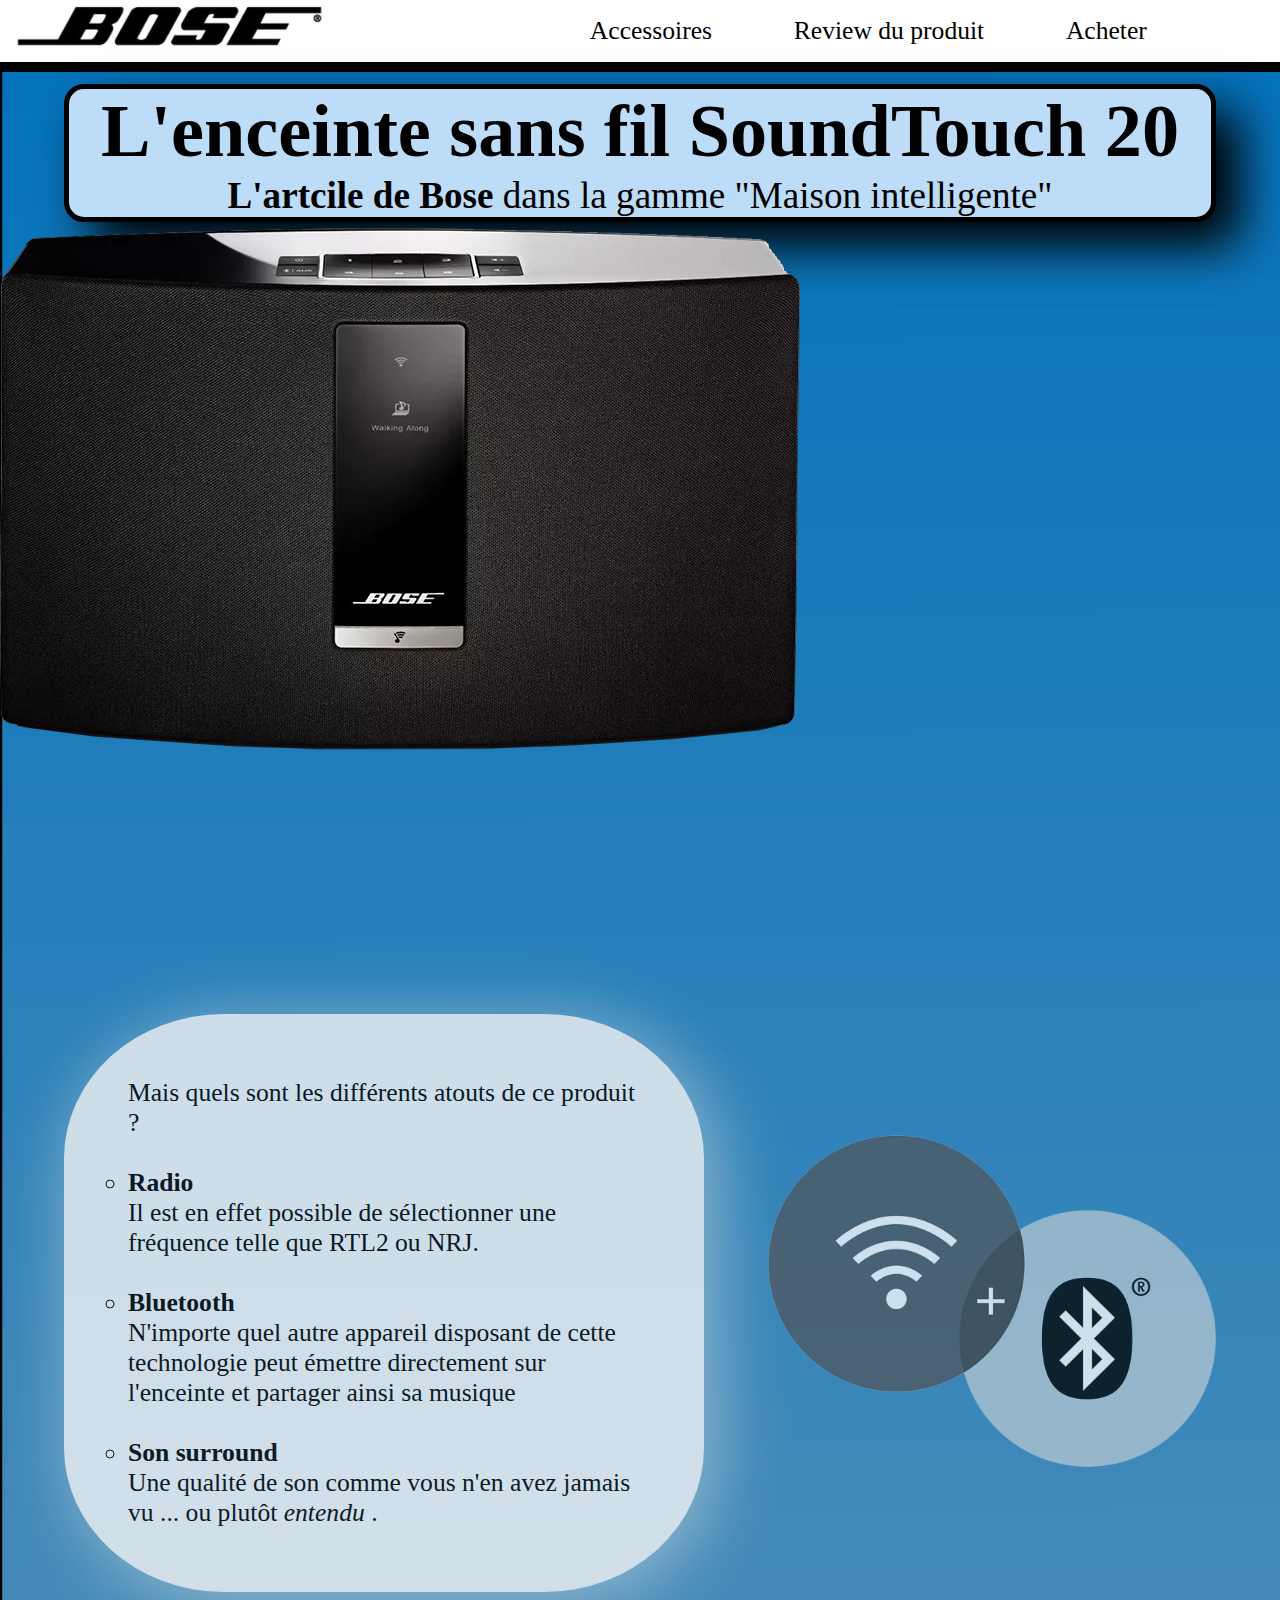
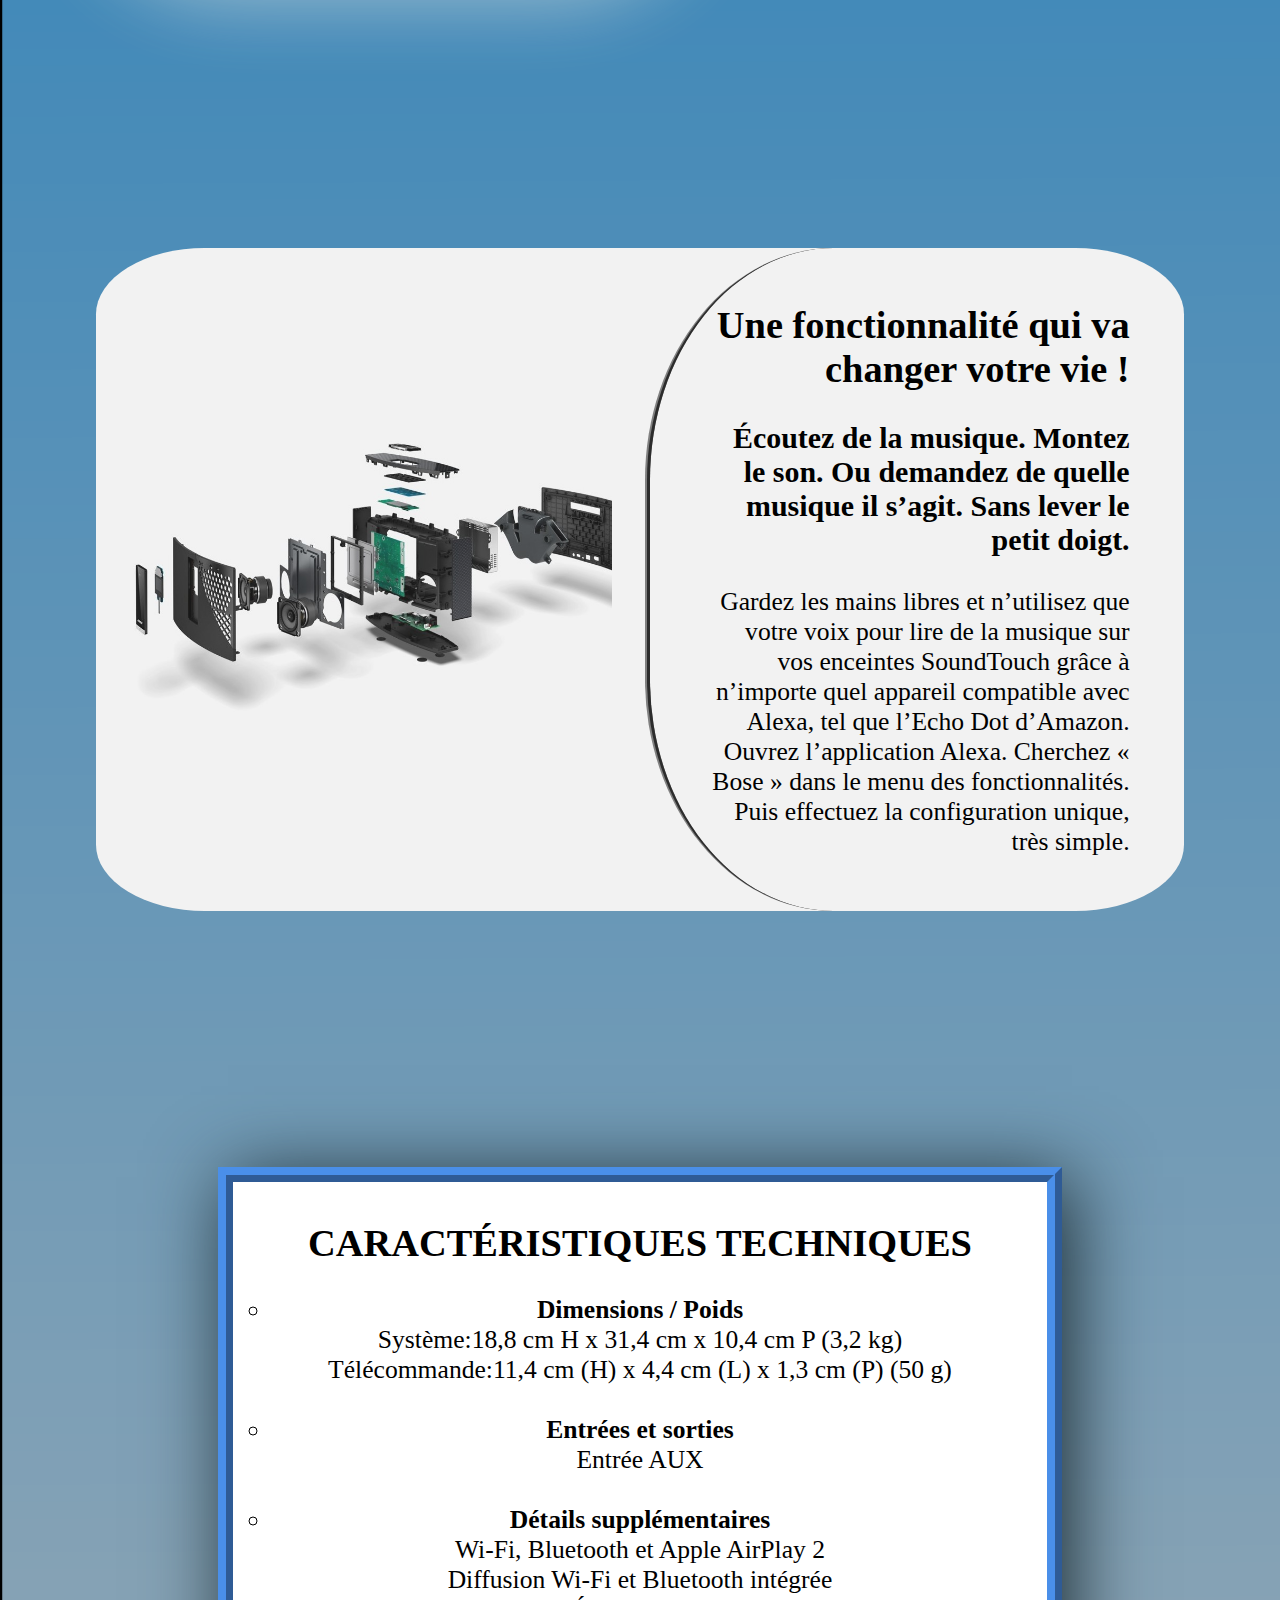
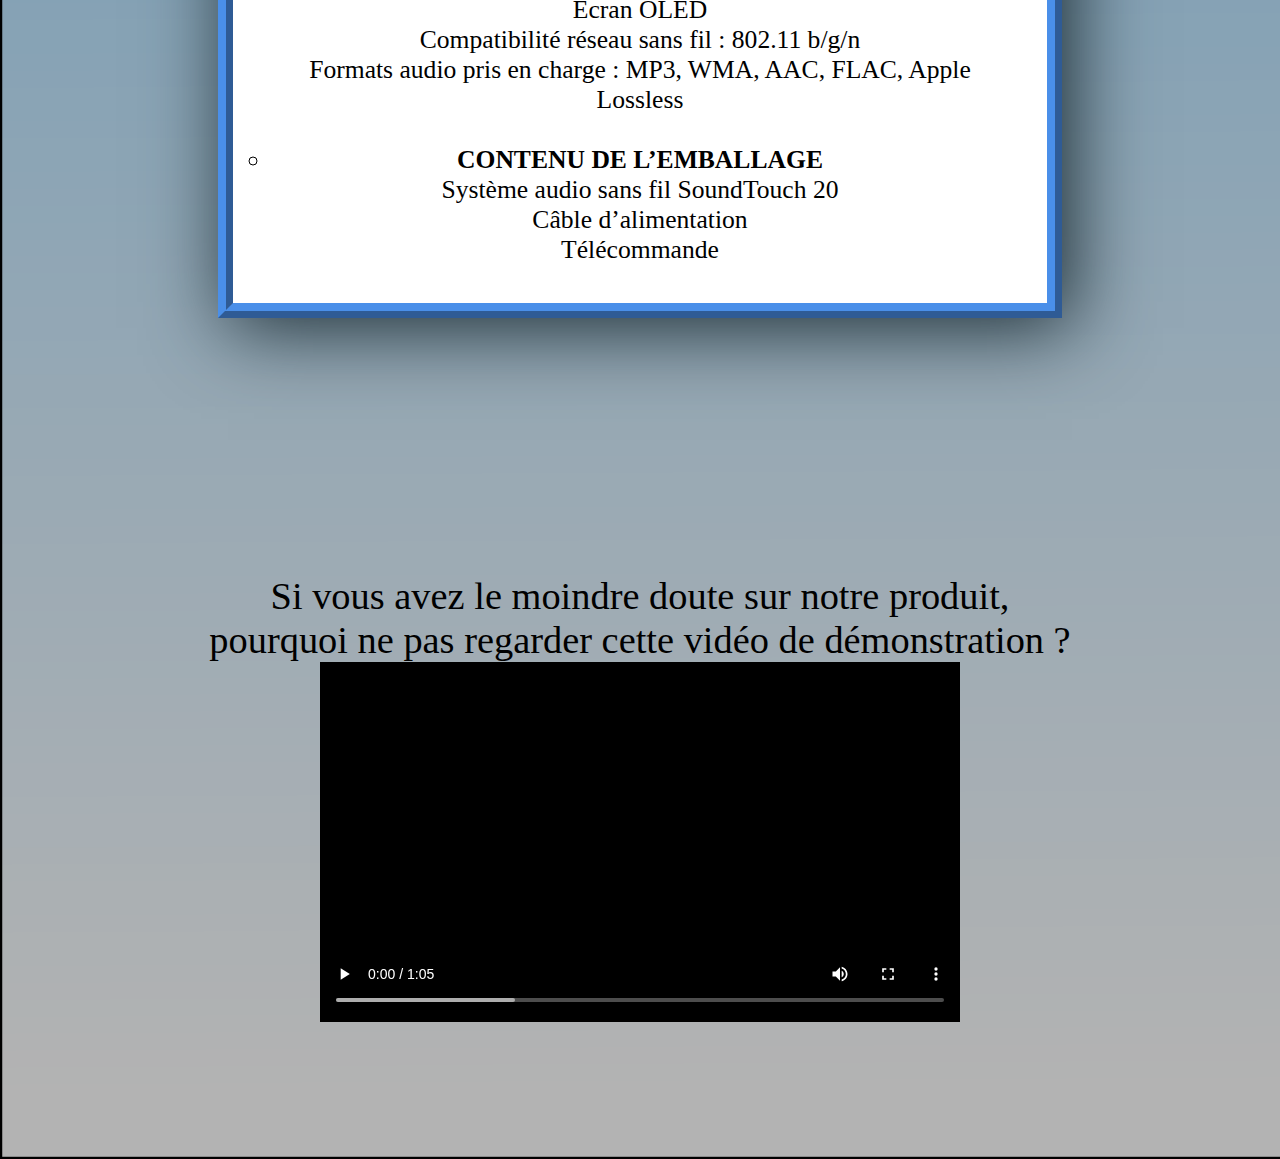
<file: index.html>
<!DOCTYPE html>
<html lang="en">

    <head>

        <meta charset="utf-8">
        <meta http-equiv="X-UA-Compatible" content="IE=edge">
        <meta name="viewport" content="width=device-width, initial-scale=1.0">
        <meta name="description" content="L'enceinte Soundtouch 20 de chez Bose est un produit qui offre de nombreuses fonctionnalités uniques en leur genre">

        <link rel="stylesheet" href="style/style.css">
        <link rel="icon" type="image/x-icon" href="images/mini_logo_bose.png">

        <title>
            SoundTouch 20
        </title>

    </head>


    <body>


        <nav class="navbar"> 

            <a class="logo" href="index.html">
                <img src="images/bose_Logo.png" alt="logo bose" width="25%" height="25%">
            </a>

            <ul class="liens">
               
                <li>
                    <a href = "autre_page/new_page.html">
                        <p>Accessoires</p>
                    </a>
                </li>

                <li>
                    <a href="https://youtu.be/xxBr2O_35HY" target="_blank">
                        <p>Review du produit</p>
                    </a>
                </li>

                <li>
                    <a href="index.html">
                        <a href="https://www.bose.fr/fr_fr/products/speakers/smart_home/soundtouch_family/soundtouch-20-wireless-music-system.html#v=soundtouch_20_ii" target="_blank">
                            <p>Acheter</p>
                        </a>
                    </a>
                </li>

            </ul>

        </nav>



        <div class="intro">
            <h1>L'enceinte sans fil SoundTouch 20</h1>
            <p>
                <strong>
                    L'artcile de Bose
                </strong> 
                dans la gamme "Maison intelligente"
            </p>
        </div>
    


        <div class="image_enceinte">

            <img src="images/enceinte_bose.png" alt="image de l'enceinte">
        
        </div>



        <div class="bloc1">

            <div class="equipement">
                <ul>
                    <p>Mais quels sont les différents atouts de ce produit ?
                    <br>
                    <br>
                        <li>
                        <b>Radio</b>
                        <p>
                            Il est en effet possible de sélectionner une fréquence telle que RTL2 ou NRJ.
                        </p>
                    </li>

                    <br>

                    <li>
                        <b>Bluetooth</b>
                        <p>
                            N'importe quel autre appareil disposant de cette technologie peut émettre 
                            directement sur l'enceinte et partager ainsi sa musique
                        </p>
                    </li>

                    <br>

                    <li>
                        <b>Son surround</b>
                        <p>
                            Une qualité de son comme vous n'en avez jamais vu ... ou plutôt 
                            <i>
                                entendu
                            </i>
                            .
                        </p>
                    </li>
                </ul>
            </div>


            <div class="image_equipements">
                <img src="images/bluetooth.png" alt ="logo bluetooth et wifi" width="75%" height="75%">
            </div>

        </div>



        <div class="bloc2">

            <div class="image_inside">
                <img src="images/inside_enceinte.jpeg" alt="enceinte démontée">
            </div>


            <div class="details">
                <h2>
                    Une fonctionnalité qui va changer votre vie !
                </h2>

                <br>

                <h3>
                    Écoutez de la musique. Montez le son. Ou demandez de quelle musique il s’agit. Sans lever le petit doigt.
                </h3>

                <br>

                <p>
                    Gardez les mains libres et n’utilisez que votre voix pour lire de la musique sur vos enceintes SoundTouch grâce à n’importe quel appareil compatible avec Alexa, tel que l’Echo Dot d’Amazon. Ouvrez l’application Alexa. Cherchez « Bose » dans le menu des fonctionnalités. Puis effectuez la configuration unique, très simple.
                </p>
            </div>

        </div>



        <div class="caracteristiques">

            <h2>
                CARACTÉRISTIQUES TECHNIQUES
            </h2>

            <br>

            <ul>
                <li>
                    <b>Dimensions / Poids</b>
                    <p>
                        Système:18,8 cm H x 31,4 cm x 10,4 cm P (3,2 kg)
                        <br>
                        Télécommande:11,4 cm (H) x 4,4 cm (L) x 1,3 cm (P) (50 g)
                    </p>
                </li>

                <br>

                <li>
                    <b>Entrées et sorties</b>
                    <p>
                        Entrée AUX
                    </p>
                </li>

                <br>

                <li>
                    <b>Détails supplémentaires</b>
                    <p>
                        Wi-Fi, Bluetooth et Apple AirPlay 2
                        <br>
                        Diffusion Wi-Fi et Bluetooth intégrée
                        <br>
                        Écran OLED
                        <br>
                        Compatibilité réseau sans fil : 802.11 b/g/n
                        <br>
                        Formats audio pris en charge : MP3, WMA, AAC, FLAC, Apple Lossless
                    </p>
                </li>

                <br>

                <li>
                    <b>CONTENU DE L’EMBALLAGE</b>
                    <p>
                        Système audio sans fil SoundTouch 20
                        <br>
                        Câble d’alimentation
                        <br>
                        Télécommande
                    </p>
                </li>

            </ul>

        </div>



        <div class="exemple">
            <p>
                Si vous avez le moindre doute sur notre produit, 
                <br>
                pourquoi ne pas regarder cette vidéo de démonstration ?
            </p>

            <video controls width="500px" >
                <source src="videos/video_bose.mp4" type=video/mp4>
                <p>
                    Votre navigateur ne prend pas charge l'audio et/ou la vidéo HTML.
                    Voici <a href="https://youtu.be/u2zD4z9hV4k">le lien de la vidéo Youtube</a> à la place.
                  </p>
            </video>
            
        </div>


    </body>

</html>
</file>
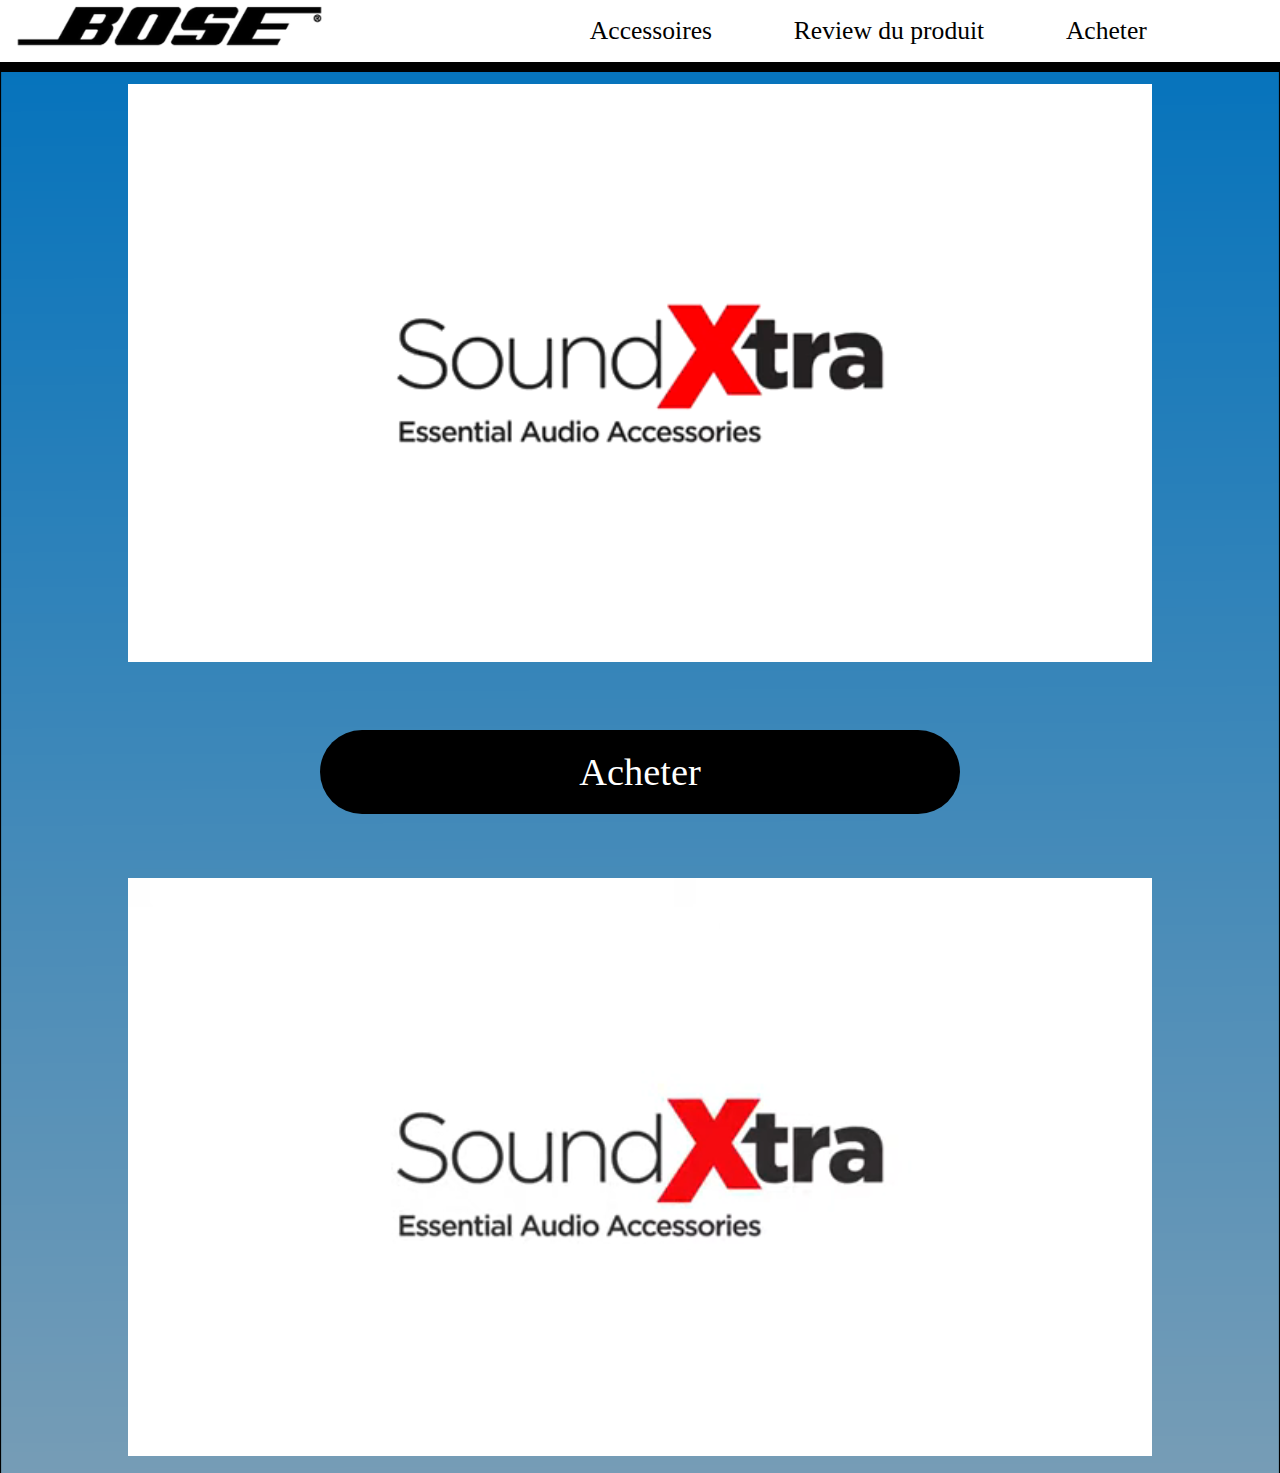
<file: autre_page/new_page.html>
<!DOCTYPE html>
<html lang="en">
<head>
    <meta charset="UTF-8">
    <meta http-equiv="X-UA-Compatible" content="IE=edge">
    <meta name="viewport" content="width=device-width, initial-scale=1.0">
    
    <link rel="stylesheet" href="../style/style.css">
        <link rel="icon" type="image/x-icon" href="../images/mini_logo_bose.png">
        <title>
            SoundTouch 20
        </title>
</head>
<body>
    
    <nav class = "navbar">  
        <a class ="logo" href = "../index.html">
                   <img src = "../images/bose_Logo.png" alt = "logo bose" width="25%" height="25%">
               </a>
       <ul class="liens">
          
           <li>
               <a href = "new_page.html">
                   <p>Accessoires</p>
               </a>
           </li>

           <li>
               <a href = "https://youtu.be/xxBr2O_35HY" target="_blank">
                   <p>Review du produit</p>
               </a>
           </li>

           <li>
               <a href = "../index.html">
                   <a href="https://www.bose.fr/fr_fr/products/speakers/smart_home/soundtouch_family/soundtouch-20-wireless-music-system.html#v=soundtouch_20_ii" target="_blank">
                       <p>Acheter</p>
                   </a>
               </a>
           </li>

       </ul>
   </nav>


   <div class = "produit1">
        <video width="500px" autoplay muted loop>
            <source src = "../videos/support_mural_enceinte.mp4" type = video/mp4>
            <p>
                Votre navigateur ne prend pas charge l'audio et/ou la vidéo HTML.
                Voici <a href="https://youtu.be/6tHpLbfxTrc?list=PLA00CL9evA1VHoy6qg-bzUQSSgicWepZA">le lien de la vidéo Youtube</a> à la place.
            </p>
        </video>
    </div>

    <div class="achat">

        <a href="https://www.bose.fr/fr_fr/products/speakers/smart_home/soundtouch_family/soundtouch-20-wireless-music-system.html#v=soundtouch_20_ii" target="_blank">
            <p>Acheter</p>
        </a>

    </div>


    <div class = "produit2">
        <video width="500px" autoplay muted loop>
            <source src = "../videos/pied_enceinte.mp4" type = video/mp4>
            <p>
                Votre navigateur ne prend pas charge l'audio et/ou la vidéo HTML.
                Voici <a href="https://youtu.be/6tXlZ593lbU?list=PLA00CL9evA1VHoy6qg-bzUQSSgicWepZAs">le lien de la vidéo Youtube</a> à la place.
            </p>
        </video>
    </div>

</body>
</html>
</file>
<file: style/style.css>
* {
    padding: 0;
    margin: 0;
    box-sizing: border-box;
    text-decoration: none;
}

body{background-image:url('../images/fondu_noir_bleu.png');
    background-size: cover;
    font-family: Cambria, Cochin, Georgia, Times, 'Times New Roman', sans-serif;
}

a:hover {
    text-decoration: none;
    background-color:blue;
    color: black;
}

a{
    display: block;
    color: black;
}

.navbar li{
    display: inline-block;
    margin-left: 10%;
}

.navbar ul{
    width: 60%;
    font-size: 2vw;
}

.logo{
    width: 25%;
}

.navbar img{
    width: 100%;
    height: auto;
}

.navbar{
    background-color: white;
    border-bottom: 10px solid black;
    padding-left: 1%;
    padding-right: 1%;
    display: flex;
    justify-content: space-between; /*aligner horizontalement*/
    align-items: center; /*aligner verticallement*/
    /*flex-wrap: wrap;*/
}

.navbar a:hover{
    color : blue;
    background-color: white;
}



ul{
    list-style: circle;
}

.intro{color: black ; text-align : center ;  font-size: 2.9vw; 
    background-color: rgb(188, 220, 247);
    margin: auto;
    margin-top: 1%;
    width: 90%;  /* largeur en pixels du bloc */
    padding: 0% ; /* marges intérieures du bloc */
    border: 5px solid black; /* bordure :  un trait plein vert */
    box-shadow: 25px 25px 50px black;
    border-radius: 20px;
}

.image{
    margin: auto;
    margin-top: 3%;
    width: 40vw; 

}

.image img {
    width: 100%; height: 100%;
}





.bloc1{
    display: flex;
    margin-top: 20%;
    align-items: center;
}


.equipement{background-color: whitesmoke;
    font-size: 2vw;
    text-align: left;
    width: 50%;
    height: auto;
    box-shadow: 10px 10px 75px rgb(175, 200, 212);
    opacity: 0.8;
    padding: 5%;
    margin-left: 5%;
    border-radius: 25%;
}

.image_equipements{
    opacity: 0.75;
    width: 35%; 
    height: 35%;
    margin-left: 5%;
}

.image_equipements img{
    width: 100%;
    height: 100%;
}






.bloc2{
    display: flex;
    align-items: center;
    background-color: rgb(242, 242, 242);
    width: 85%;
    margin-left: 7.5%;
    border-radius: 10%;
    margin-top: 20%;
}


.details{
    font-size: 2vw;
    text-align: right;
    width: 50%;
    height: auto;
    padding: 1%;
    align-items: right;
    padding: 5%;
    border-left: 5px ridge grey;
    border-radius: 35%;
    border-width: 10%;
}

.image_inside{
    opacity: 0.9;
    width: 45%; 
    height: 45%;
    margin-left: 3%;
    margin-right: 3%;

}

.image_inside img{
    width: 100%;
    height: 100%;
}







.caracteristiques{
    font-size: 2vw;
    background-color: white;
    border: 15px ridge rgb(74, 143, 233);
    width: 66%;
    padding: 3%;
    margin-top: 20%;
    text-align: center;
    margin-bottom: 20%;
    box-shadow: 10px 10px 75px rgb(29, 46, 53);
    margin-left: 17%;
}

.exemple{
    text-align: center;
    font-size: 3vw;
    margin-bottom: 10%;
}

.exemple video{
    width: 50%;
}

.produit1{
    margin-top: 1%;
    width: 80%;
    margin-left: 10%;
}

.produit1 video{
    width: 100%;
    height: auto;
}



.achat a{
    background-color: black;
    border-radius: 50px;
    padding: 20px;
    color: white;
    justify-content: center;
    text-align: center;
    margin-left: 25%;
    margin-top: 5%;
    margin-bottom: 5%;
    width: 50%;
    height: auto;
    font-size: 3vw;
}

.achat a:hover{
    background-color: white;
    color: rgb(29, 24, 24);
    border: 1px solid black;
}

.produit2{
    width: 80%;
    margin-left: 10%;
    margin-bottom: 1%;
}

.produit2 video{
    width: 100%;
    height: auto;
}


@media screen and (max-width : 800px){
    body{
        background-color : black;
    }

    .equipement{
        width: 100%;
    }
}
</file>
